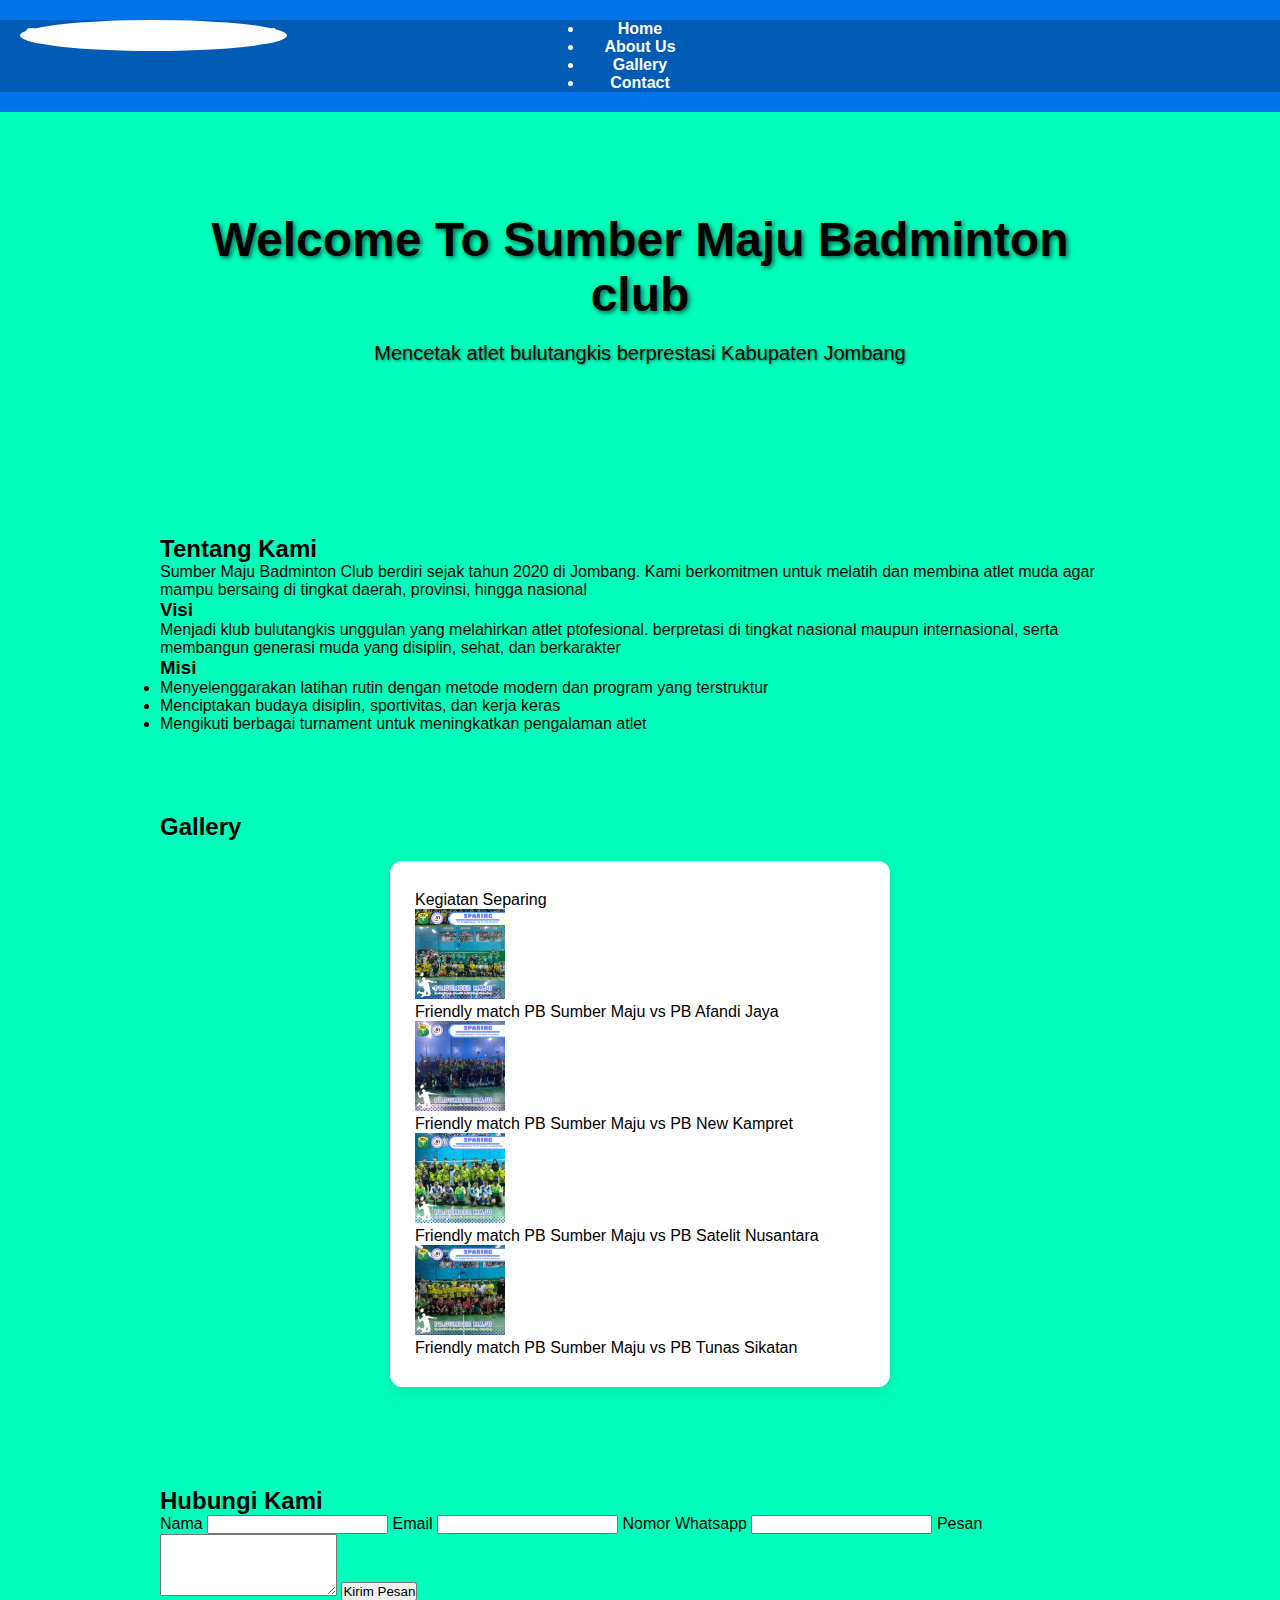
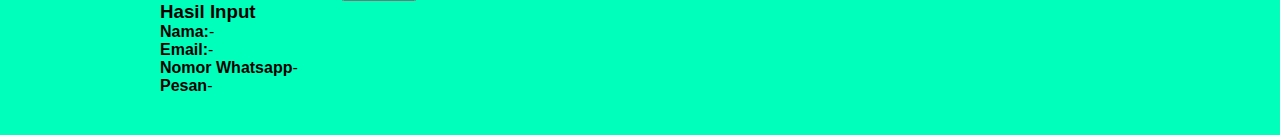
<file: index.html>
<!DOCTYPE html>
<html lang="en">
<head>
    <meta charset="UTF-8">
    <meta name="viewport" content="width=device-width, initial-scale=1.0">
    <title>Klub Badminton Sumber Maju</title>

    <!-- Css Eksternal -->
     <link rel="stylesheet" href="CSS/style.css">
</head>
<body>
    <!-- NAVBAR -->
     <header>
         <nav>
             <h1 class="logo">Sumber Maju Badminton Club</h1>
             <ul class="nav-links">
                 <li><a href="#home">Home</a></li>
                 <li><a href="#about">About Us</a></li>
                 <li><a href="#gallery">Gallery</a></li>
                 <li><a href="#contact">Contact</a></li>
            </ul>
        </nav>
     </header>

     <!-- Home -->
      <section id="home" class="hero">
        <h2>Welcome To Sumber Maju Badminton club</h2>
        <p>Mencetak atlet bulutangkis berprestasi Kabupaten Jombang </p>
      </section>

    <!-- About -->
     <section id="about">
        <h2>Tentang Kami</h2>
        <p>Sumber Maju Badminton Club berdiri sejak tahun 2020 di Jombang. Kami berkomitmen untuk melatih dan membina atlet muda agar mampu bersaing di tingkat daerah, provinsi, hingga nasional </p>
        <h3>Visi</h3>
        <p>Menjadi klub bulutangkis unggulan yang melahirkan atlet ptofesional. berpretasi di tingkat nasional maupun internasional, serta membangun generasi muda yang disiplin, sehat, dan berkarakter</p>
        <h3>Misi</h3>
        <ul>
            <li>Menyelenggarakan latihan rutin dengan metode modern dan program yang terstruktur</li>
            <li>Menciptakan budaya disiplin, sportivitas, dan kerja keras</li>
            <li>Mengikuti berbagai turnament untuk meningkatkan pengalaman atlet</li>
        </ul>
     </section>

    <!-- Gallery -->
     <section id="gallery">
        <h2>Gallery</h2>
        <div class="gallery-conatiner">
            <div class="card">
                <p>Kegiatan Separing</p>
                <img src="gambar sumber maju vs afandai jaya.jpg" alt="gambar Badminton" width="20%" height="20%">
                <p>Friendly match PB Sumber Maju vs PB Afandi Jaya</p>
                <img src="gambar sumber maju vs new kampret.jpg" alt="gambar Badminton" width="20%" height="20%">
                <p>Friendly match PB Sumber Maju vs PB New Kampret</p>
                <img src="gambar sumber maju vs satelit nusantara.jpg" alt="gambar Badminton" width="20%" height="20%">
                <p>Friendly match PB Sumber Maju vs PB Satelit Nusantara</p>
                <img src="gambar sumber maju vs tunas sikatan.jpg" alt="gambar Badminton" width="20%" height="20%">
                <p>Friendly match PB Sumber Maju vs PB Tunas Sikatan</p>
            </div>
        </div>
     </section>

    <!-- Contact -->
     <section id="contact">
        <h2>Hubungi Kami</h2>
        <form id="conatcForm">
            <label for="name"> Nama</label>
            <input type="text" id="name" required>

            <label for="email">Email</label>
            <input type="text" id="email" required>

            <label for="phone">Nomor Whatsapp</label>
            <input type="text" id="phone" required>

            <label for="message">Pesan</label>
            <textarea id="message" rows="4" required></textarea>

            <button type="submit">Kirim Pesan</button>
        </form>

    <!-- output dari form -->
     <div id="formOutput" class="output-box">
        <h3>Hasil Input</h3>
        <p><strong>Nama:</strong><span id="outName">-</span></p>
        <p><strong>Email:</strong><span id="outEmail">-</span></p>
        <p><strong>Nomor Whatsapp</strong><span id="outPhone">-</span></p>
        <p><strong>Pesan</strong><span id="outMesaage">-</span></p>
     </div>
     </section>


    
</body>
</html>
</file>
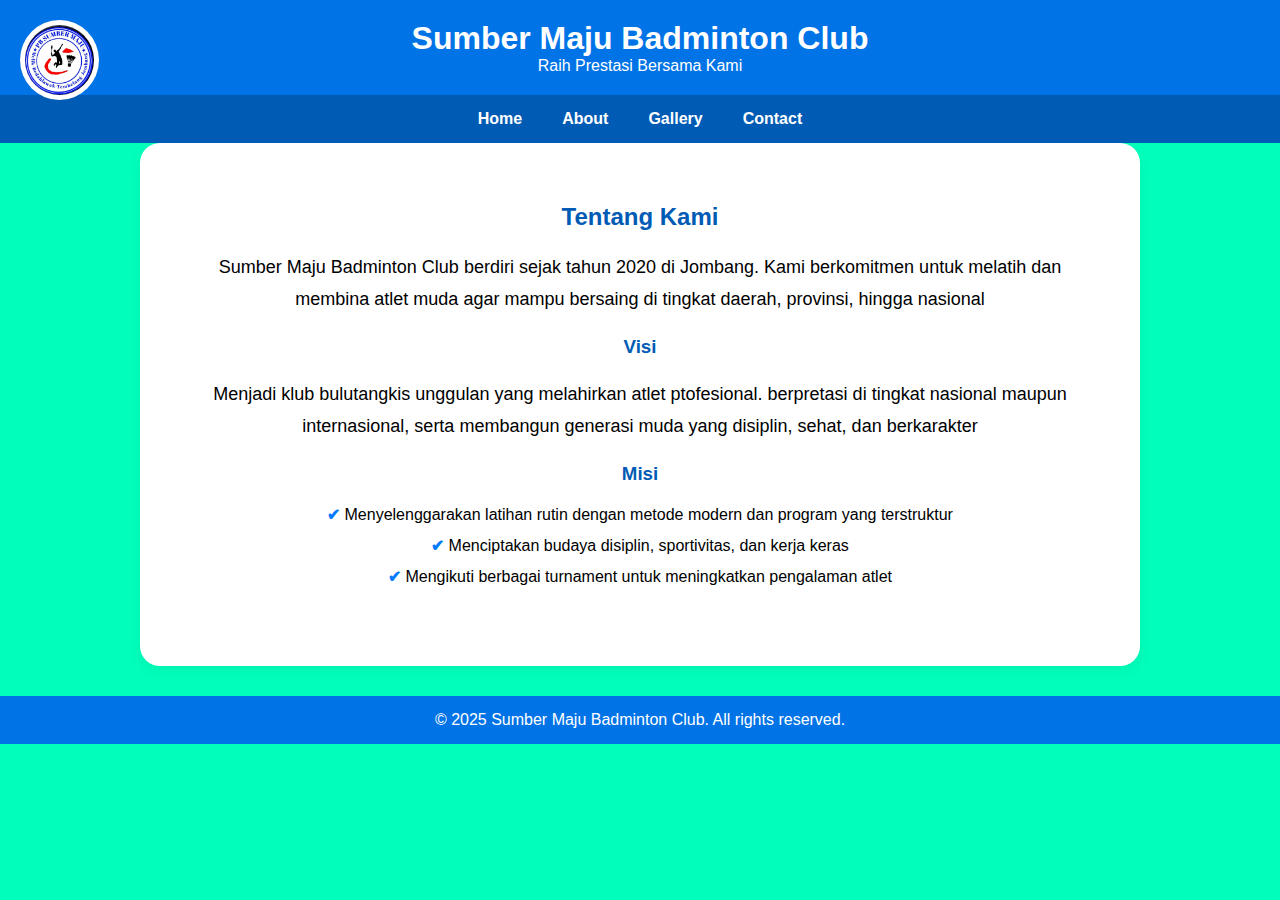
<file: about.html>
<!DOCTYPE html>
<html lang="id">
<head>
    <meta charset="UTF-8">
    <meta name="viewport" content="width=device-width, initial-scale=1.0">
    <title>About</title>
    <link rel="stylesheet" href="CSS/style.css">
</head>
<body>

    <header>
         <div class="logo">
            <img src="logo sumber maju.jpg" alt="logo klub sumber maju" width="5%" height="5%">
        </div>
        
        <h1>Sumber Maju Badminton Club</h1>
        <p>Raih Prestasi Bersama Kami</p>
    </header>

    <nav>
        <a href="index.html">Home</a>
        <a href="about.html">About</a>
        <a href="gallery.html">Gallery</a>
        <a href="contact.html">Contact</a>
    </nav>

    <section id="about" class="about-section">
       <h2>Tentang Kami</h2>
        <p>Sumber Maju Badminton Club berdiri sejak tahun 2020 di Jombang. Kami berkomitmen untuk melatih dan membina atlet muda agar mampu bersaing di tingkat daerah, provinsi, hingga nasional </p>
        <h3>Visi</h3>
        <p>Menjadi klub bulutangkis unggulan yang melahirkan atlet ptofesional. berpretasi di tingkat nasional maupun internasional, serta membangun generasi muda yang disiplin, sehat, dan berkarakter</p>
        <h3>Misi</h3>
        <ul>
            <li>Menyelenggarakan latihan rutin dengan metode modern dan program yang terstruktur</li>
            <li>Menciptakan budaya disiplin, sportivitas, dan kerja keras</li>
            <li>Mengikuti berbagai turnament untuk meningkatkan pengalaman atlet</li>
        </ul>
     </section>
    </section>

     <footer>
        <p>&copy; 2025 Sumber Maju Badminton Club. All rights reserved.</p>
    </footer>
</body>
</html>
</file>
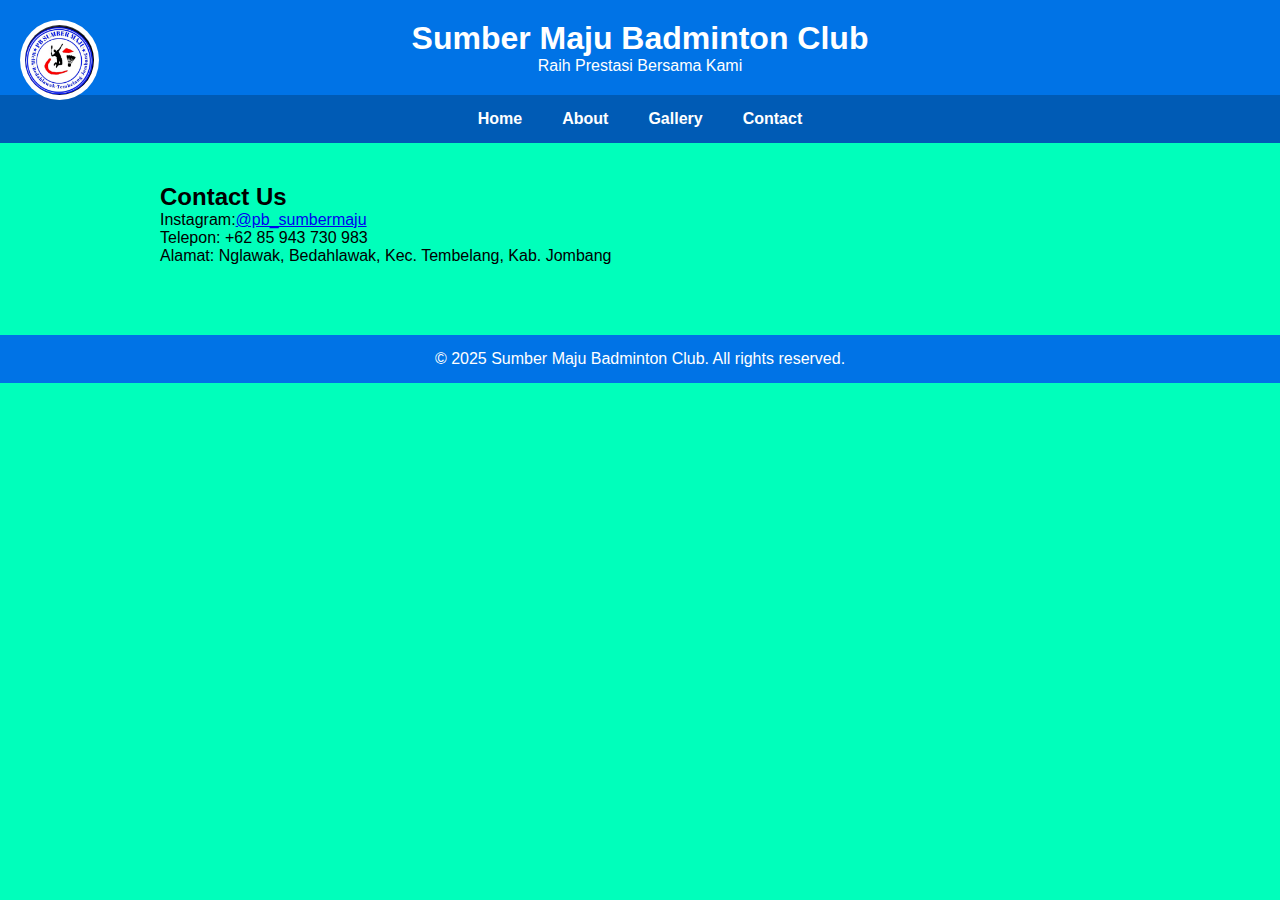
<file: contact.html>
<!DOCTYPE html>
<html lang="en">
<head>
    <meta charset="UTF-8">
    <meta name="viewport" content="width=device-width, initial-scale=1.0">
    <title>Contact</title>
    <link rel="stylesheet" href="CSS/style.css">
</head>
<body>
     <header>
         <div class="logo">
                <img src="logo sumber maju.jpg" alt="logo klub sumber maju" width="5%" height="5%">
        </div>
        <h1>Sumber Maju Badminton Club</h1>
        <p>Raih Prestasi Bersama Kami</p>
    </header>

     <nav>
        <a href="index.html">Home</a>
        <a href="about.html">About</a>
        <a href="gallery.html">Gallery</a>
        <a href="contact.html">Contact</a>
    </nav>
    
    <section id="contact">
        <h2>Contact Us</h2>
        <p>Instagram:<a href="https://www.instagram.com/pb_sumbermaju?igsh=bm8xajdvMjVtYjF4">@pb_sumbermaju</a></p>
        <p>Telepon: +62 85 943 730 983</p>
        <p>Alamat: Nglawak, Bedahlawak, Kec. Tembelang, Kab. Jombang</p>
    </section>

    <footer>
        <p>&copy; 2025 Sumber Maju Badminton Club. All rights reserved.</p>
    </footer>

</body>
</html>
</file>
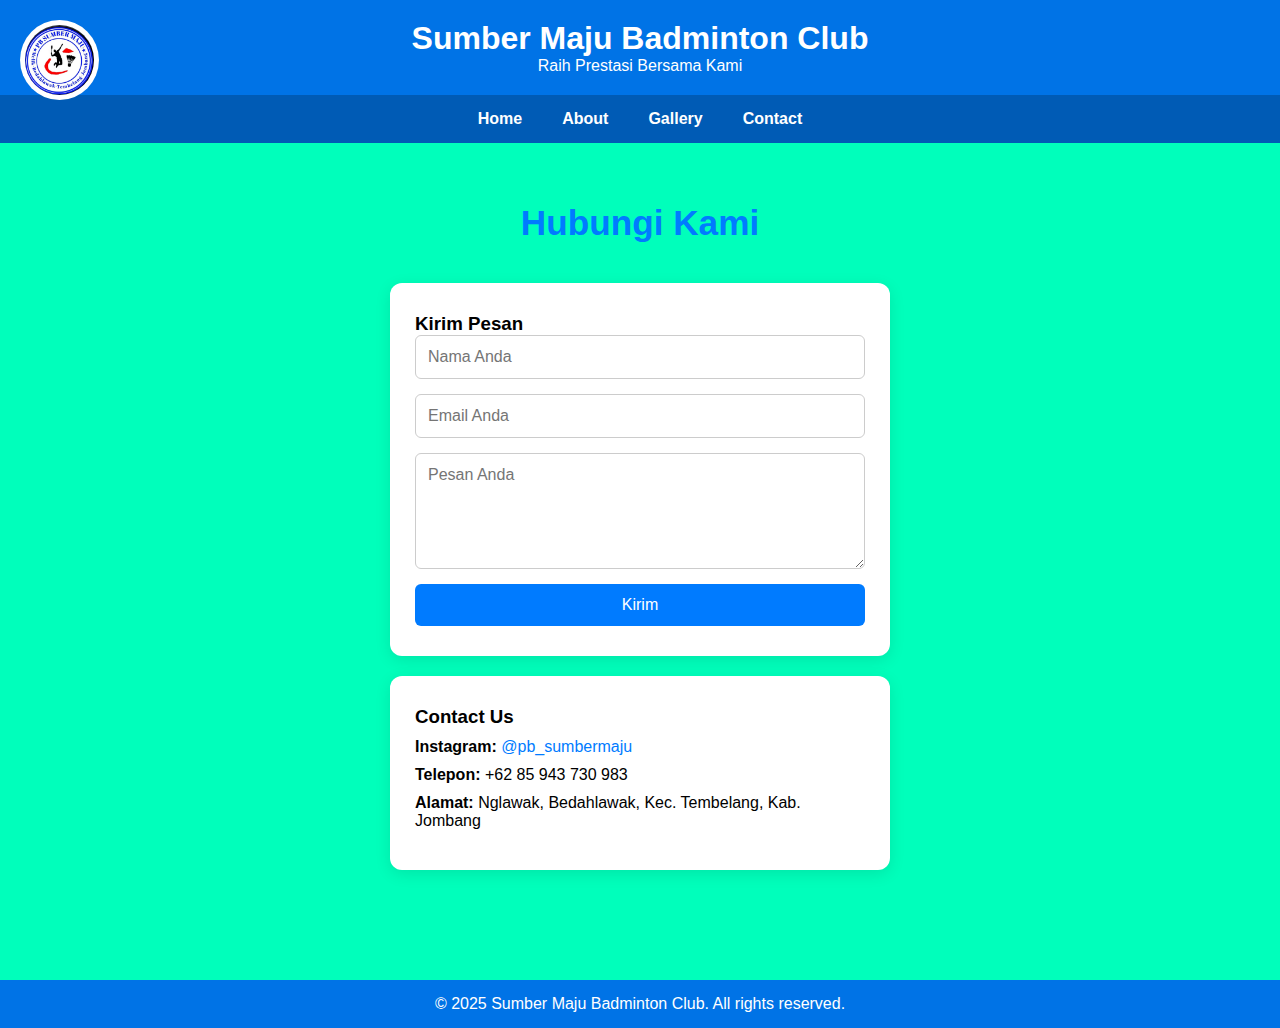
<file: gabung.html>
<!DOCTYPE html>
<html lang="en">
<head>
  <meta charset="UTF-8" />
  <meta name="viewport" content="width=device-width, initial-scale=1.0"/>
  <title>Massage</title>
  <link rel="stylesheet" href="CSS/style.css"/>
  <style>
    /* Styling output */
    .output-container {
      max-width: 500px;
      margin: 30px auto;
      background-color: #f8f8f8;
      padding: 20px;
      border-radius: 8px;
      box-shadow: 0 0 10px rgba(0,0,0,0.1);
    }
    .output-container h4 {
      margin-top: 0;
      color: #007BFF;
    }
    .output-container p {
      margin: 8px 0;
    }
  </style>
</head>
<body>

  <header>
     <div class="logo">
                <img src="logo sumber maju.jpg" alt="logo klub sumber maju" width="5%" height="5%">
        </div>
    <h1>Sumber Maju Badminton Club</h1>
    <p>Raih Prestasi Bersama Kami</p>
  </header>
  
  <nav>
    <a href="index.html">Home</a>
    <a href="about.html">About</a>
    <a href="gallery.html">Gallery</a>
    <a href="contact.html">Contact</a>
  </nav>

  <section id="pesan">
    <h2>Hubungi Kami</h2>

    <div class="form-pesan card">
      <h3>Kirim Pesan</h3>
      <form id="formPesan">
        <input type="text" name="name" id="name" placeholder="Nama Anda" required>
        <input type="email" name="email" id="email" placeholder="Email Anda" required>
        <textarea name="message" id="message" rows="5" placeholder="Pesan Anda" required></textarea>
        <button type="submit">Kirim</button>
      </form>
    </div>

    <div class="info-kontak card">
      <h3>Contact Us</h3>
      <p><strong>Instagram:</strong> <a href="https://www.instagram.com/pb_sumbermaju" target="_blank">@pb_sumbermaju</a></p>
      <p><strong>Telepon:</strong> +62 85 943 730 983</p>
      <p><strong>Alamat:</strong> Nglawak, Bedahlawak, Kec. Tembelang, Kab. Jombang</p>
    </div>

    <div class="output-container" id="output" style="display:none;">
      <h4>Pesan Anda:</h4>
      <p><strong>Nama:</strong> <span id="outputName"></span></p>
      <p><strong>Email:</strong> <span id="outputEmail"></span></p>
      <p><strong>Pesan:</strong> <span id="outputMessage"></span></p>
    </div>
  </section>

  <footer>
    <p>&copy; 2025 Sumber Maju Badminton Club. All rights reserved.</p>
  </footer>

  <!-- Panggil file JS eksternal -->
  <script src="JS/script.js"></script>
</body>
</html>
</file>
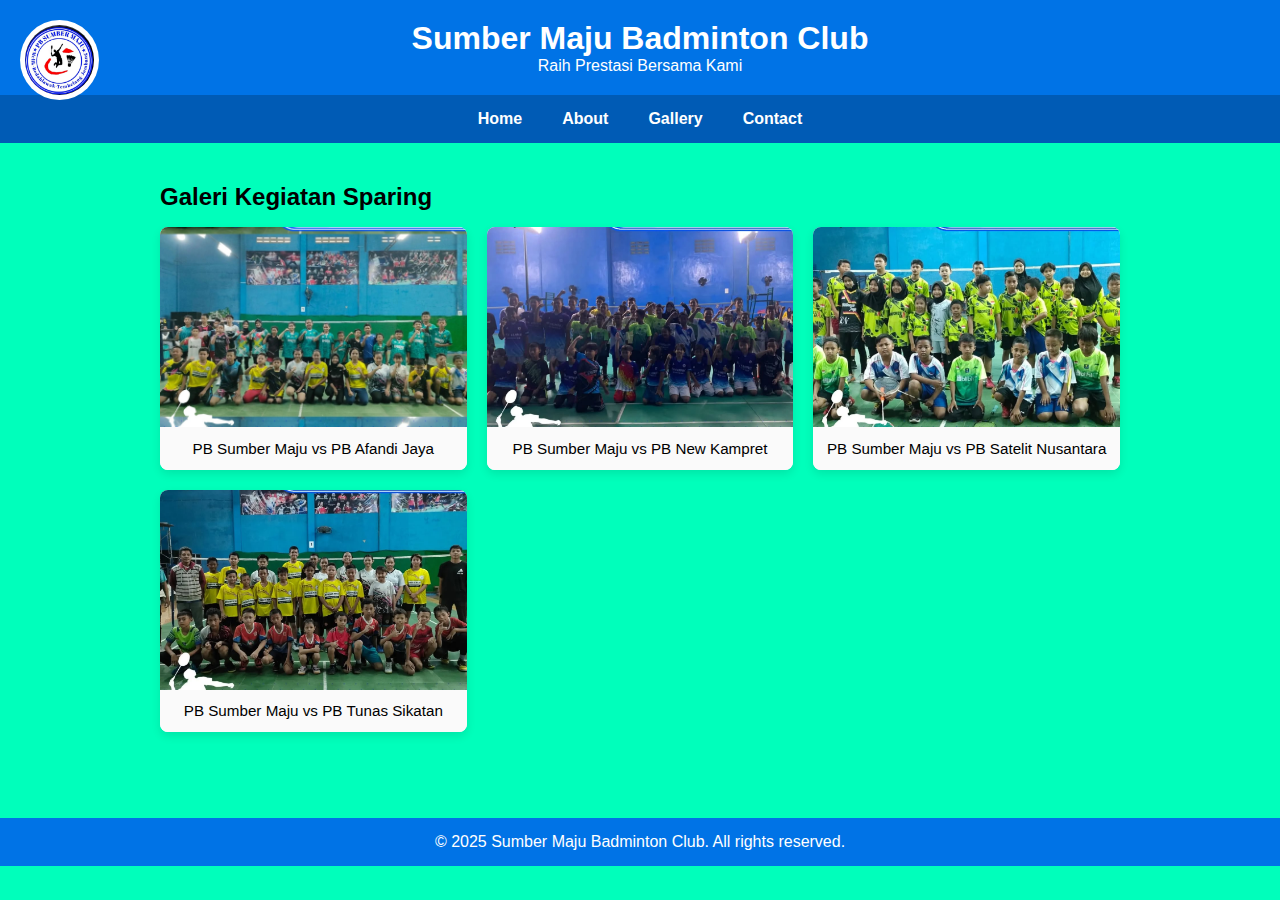
<file: gallery.html>
<!DOCTYPE html>
<html lang="en">
<head>
    <meta charset="UTF-8">
    <meta name="viewport" content="width=device-width, initial-scale=1.0">
    <title>Gallery</title>
    <link rel="stylesheet" href="CSS/style.css">
</head>
<body>
     <header>
       <div class="logo">
                <img src="logo sumber maju.jpg" alt="logo klub sumber maju" width="5%" height="5%">
        </div>
        <h1>Sumber Maju Badminton Club</h1>
        <p>Raih Prestasi Bersama Kami</p>
    </header>
    
     <nav>
        <a href="index.html">Home</a>
        <a href="about.html">About</a>
        <a href="gallery.html">Gallery</a>
        <a href="contact.html">Contact</a>
    </nav>

   <section id="gallery">
  <h2>Galeri Kegiatan Sparing</h2>
  <div class="gallery-row">
    <div class="gallery-item">
      <img src="gambar sumber maju vs afandai jaya.jpg" alt="Sumber Maju vs Afandi Jaya">
      <p>PB Sumber Maju vs PB Afandi Jaya</p>
    </div>
    <div class="gallery-item">
      <img src="gambar sumber maju vs new kampret.jpg" alt="Sumber Maju vs New Kampret">
      <p>PB Sumber Maju vs PB New Kampret</p>
    </div>
    <div class="gallery-item">
      <img src="gambar sumber maju vs satelit nusantara.jpg" alt="Sumber Maju vs Satelit Nusantara">
      <p>PB Sumber Maju vs PB Satelit Nusantara</p>
    </div>
    <div class="gallery-item">
      <img src="gambar sumber maju vs tunas sikatan.jpg" alt="Sumber Maju vs Tunas Sikatan">
      <p>PB Sumber Maju vs PB Tunas Sikatan</p>
    </div>
    <!-- Tambahkan item lainnya jika perlu -->
  </div>
</section>

 <footer>
        <p>&copy; 2025 Sumber Maju Badminton Club. All rights reserved.</p>
    </footer>
    
</body>
</html>
</file>
<file: CSS/style.css>
* {
     margin: 0%;
    padding: 0%;
    box-sizing: border-box;
}

body {
    margin: 0%;
    font-family: Arial, sans-serif;
    background-color: #00ffbb;
}

.logo {
  display: flex;
  align-items: center;
  gap: 10px;
  color: #fff;
  font-weight: bold;
  font-size: 18px;
  position: absolute;      
  top: 20px;               
  left: 20px;              
  z-index: 1000;           
  background-color: white; 
  text-decoration: none;
  padding: 5px;
  border-radius: 50%;
}

.logo img {
  height: 70px;
  width: auto;
  border-radius: 50%;
}

.hero {
    background: url('https://images.unsplash.com/photo-1607083206173-3e02954a0586?auto=format&fit=crop&w=1350&q=80') no-repeat center center/cover;
    color: rgb(0, 0, 0);
    padding: 100px 20px;
    text-align: center;
    border-radius: 0 0 20px 20px;
    position: relative;
}

.hero h2 {
    font-size: 48px;
    margin-bottom: 20px;
    text-shadow: 2px 2px 5px rgba(0,0,0,0.6);
}

.hero p {
    font-size: 20px;
    margin-bottom: 30px;
    max-width: 700px;
    margin-left: auto;
    margin-right: auto;
    text-shadow: 1px 1px 3px rgba(0,0,0,0.5);
}

.hero .cta-btn {
    background-color: #ffcc00;
    color: #333;
    padding: 12px 30px;
    font-size: 18px;
    border: none;
    border-radius: 25px;
    cursor: pointer;
    transition: background-color 0.3s ease;
    font-weight: bold;
    text-decoration: none;
}

.hero .cta-btn:hover {
    background-color: #e6b800;
}


*{
    margin: 0;
    padding: 0;
    box-sizing: border-box;
    font-family: Arial, sans-serif;
}



header {
    background-color: #0073e6;
    color: white;
    padding: 20px 0;
    text-align: center;
}

nav {
    background-color: #005bb5;
    display: flex;
    justify-content: center;
}

nav a {
    color: white;
    padding: 15px 20px;
    text-decoration: none;
    font-weight: bold;
}

nav a:hover {
    background-color: #004494;
}

section {
    padding: 40px 20px;
    max-width: 1000px;
    margin: auto;
}

.gallery-row {
  display: grid;
  grid-template-columns: repeat(auto-fit, minmax(250px, 1fr));
  gap: 20px;
  padding: 1rem 0;
}

.gallery-item {
  background: #fff;
  border-radius: 8px;
  overflow: hidden;
  box-shadow: 0 4px 10px rgba(0,0,0,0.1);
  transition: transform 0.3s ease;
}

.gallery-item:hover {
  transform: scale(1.02);
}

.gallery-item img {
  width: 100%;
  height: 200px;
  object-fit: cover;
  display: block;
}

.gallery-item p {
  padding: 0.8rem;
  background: #fafafa;
  margin: 0;
  text-align: center;
  font-size: 0.95rem;
}

.lightbox {
  display: none; 
  position: fixed;
  z-index: 2000;
  padding-top: 60px;
  left: 0;
  top: 0;
  width: 100%;
  height: 100%;
  overflow: auto;
  background: rgba(0,0,0,0.9);
  text-align: center;
}

.lightbox img {
  max-width: 80%;
  max-height: 80vh;
  margin: auto;
  border-radius: 10px;
}

.lightbox p {
  color: #fff;
  margin-top: 10px;
}

.lightbox .close {
  position: absolute;
  top: 20px;
  right: 35px;
  color: #fff;
  font-size: 40px;
  font-weight: bold;
  cursor: pointer;
  transition: 0.3s;
}

.lightbox .close:hover {
  color: #ffcc00;
}


footer {
    background-color: #0073e6;
    color: white;
    text-align: center;
    padding: 15px;
    margin-top: 30px;
}

.about-section {
  display: block;               
  text-align: center;          
  background: linear-gradient(135deg, #ffffff, #f4f7fb);
  padding: 70px 30px;
  border-radius: 20px;
  box-shadow: 0 8px 20px rgba(0,0,0,0.08);
}

.about-text h2 {
  font-size: 36px;
  margin-bottom: 20px;
  color: #0073e6;
  font-weight: bold;
  position: relative;
}

.about-text h2::after {
  content: "";
  display: block;
  width: 60px;
  height: 4px;
  background: #ffcc00;
  margin: 8px auto;
  border-radius: 2px;
}

.about-text p {
  font-size: 18px;
  line-height: 1.8;
  color: #444;
  margin-bottom: 20px;
}

.about-text ul {
  list-style: none;
  padding: 0;
  margin-top: 20px;
}

.about-text ul li {
  font-size: 16px;
  margin: 8px 0;
  position: relative;
  padding-left: 25px;
  text-align: left;
  display: inline-block; 
}

.about-text ul li::before {
  content: "✔";
  position: absolute;
  left: 0;
  color: #0073e6;
  font-weight: bold;
}

.about-section {
  padding: 60px 40px;
  background: #fff;
  border-radius: 20px;
  box-shadow: 0 5px 15px rgba(0,0,0,0.05);
  text-align: center;
}

.about-section h2, 
.about-section h3 {
  margin-bottom: 20px;
  color: #005bb5;
}

.about-section p {
  font-size: 18px;
  line-height: 1.8;   
  margin-bottom: 20px; 
}

.about-section ul {
  list-style: none;  
  padding: 0;
  margin: 20px 0;  
}

.about-section ul li {
  margin-bottom: 12px;  
  font-size: 16px;
}

.about-section ul li::before {
  content: "✔ ";
  color: #007BFF;  
  font-weight: bold;
}



/* Informasi Kontak */
.contact-info {
  flex: 1;
  min-width: 280px;
  text-align: left;
}

.contact-info h3 {
  margin-bottom: 1rem;
  color: #333;
}

.contact-info p {
  margin: 10px 0;
  font-size: 1rem;
}

.contact-info i {
  margin-right: 10px;
  color: #ffcc00;
}

/* Sosial Media */
.social-icons a {
  margin-right: 10px;
  color: #333;
  font-size: 1.2rem;
  transition: color 0.3s;
}

.social-icons a:hover {
  color: #ffcc00;
}

/* Formulir Kontak */
.contact-form {
  flex: 1;
  min-width: 280px;
  background: #fff;
  padding: 2rem;
  border-radius: 8px;
  box-shadow: 0 4px 12px rgba(0,0,0,0.1);
}

.contact-form h3 {
  margin-bottom: 1rem;
  color: #333;
}

.contact-form form {
  display: flex;
  flex-direction: column;
}

.contact-form input,
.contact-form textarea {
  padding: 10px;
  margin-bottom: 1rem;
  border: 1px solid #ccc;
  border-radius: 4px;
  font-family: inherit;
  font-size: 1rem;
}

.contact-form button {
  padding: 10px;
  background-color: #ffcc00;
  color: #222;
  border: none;
  font-weight: bold;
  border-radius: 4px;
  cursor: pointer;
  transition: background-color 0.3s;
}

.contact-form button:hover {
  background-color: #e6b800;
}

/* Responsive */
@media (max-width: 768px) {
  .contact-container {
    flex-direction: column;
  }

  .contact-form, .contact-info {
    text-align: center;
  }
}



/* Section Container */
#pesan {
  text-align: center;
  padding: 60px 20px;
}

/* Section Title */
#pesan h2 {
  font-size: 2.2em;
  margin-bottom: 40px;
  color: #007BFF;
}

/* Reusable card style */
.card {
  max-width: 500px;
  margin: 20px auto;
  background: #fff;
  padding: 30px 25px;
  border-radius: 12px;
  box-shadow: 0 4px 16px rgba(0, 0, 0, 0.1);
  text-align: left;
}

/* Form Styling */
.form-pesan form {
  display: flex;
  flex-direction: column;
  gap: 15px;
}

.form-pesan input,
.form-pesan textarea {
  padding: 12px;
  font-size: 1em;
  border: 1px solid #ccc;
  border-radius: 6px;
  transition: border 0.3s ease;
}

.form-pesan input:focus,
.form-pesan textarea:focus {
  border-color: #007BFF;
  outline: none;
}

.form-pesan button {
  padding: 12px;
  font-size: 1em;
  background-color: #007BFF;
  color: white;
  border: none;
  border-radius: 6px;
  cursor: pointer;
  transition: background-color 0.3s ease;
}

.form-pesan button:hover {
  background-color: #0056b3;
}

/* Contact Info Styling */
.info-kontak p {
  margin: 10px 0;
}

.info-kontak a {
  color: #007BFF;
  text-decoration: none;
}

.info-kontak a:hover {
  text-decoration: underline;
}

/* Styling output */
    .output-container {
      max-width: 500px;
      margin: 30px auto;
      background-color: #f8f8f8;
      padding: 20px;
      border-radius: 8px;
      box-shadow: 0 0 10px rgba(0,0,0,0.1);
    }
    .output-container h4 {
      margin-top: 0;
      color: #007BFF;
    }
    .output-container p {
      margin: 8px 0;
    }
</file>
